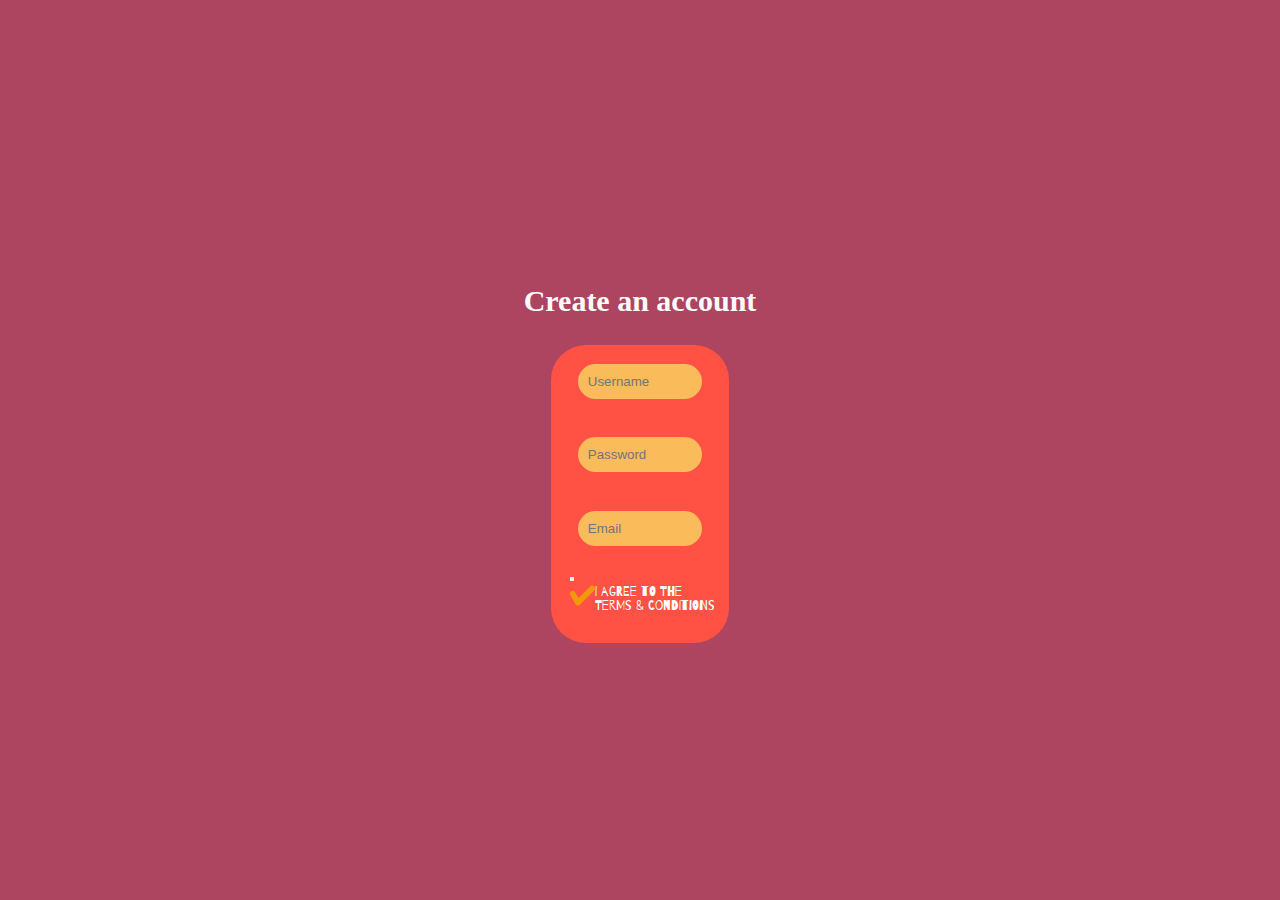
<file: account-page.html>
<!DOCTYPE html>
<html lang="en" dir="ltr">

<head>
    <meta charset="utf-8">
    <meta name="viewport" content="width=device-width, initial-scale=1.0">
    <link rel="stylesheet" href="resources/css/account-style.css">
    <link rel="preconnect" href="https://fonts.googleapis.com">
    <link rel="preconnect" href="https://fonts.gstatic.com" crossorigin>
    <link href="https://fonts.googleapis.com/css2?family=Barrio&display=swap" rel="stylesheet">
    <title>Wild Fried Clicker</title>
</head>

<body>

    <div class="exit-button-account">
        <a href="settings.html"><input type="image" name="button" src="resources/images/1EXIT CROSS.png"></a>
      </div>

    <div class="accountPage">
        <div class="title">
            <h1>Create an account</h1>
        </div>

        <div class="form-container">
            <form class="form">
                <label for="fname"></label>
                <input type="text" placeholder="Username" id="fname" name="fname">

                <label for="fpassword"></label>
                <input type="text" placeholder="Password" id="fpassword" name="fpassword">

                <label for="femail"></label>
                <input type="email" placeholder="Email" id="femail" name="femail">
            </form>

            <div class="check-container">
                <div class="button-check">
                    <div id="check-button-empty">

                        <button type="button"></button>
                        <img id="check" src="resources/images/1CHECK.png" alt="check button">
                    </div>


                    <div class="agree-text">
                        <p>I agree to the Terms & Conditions</p>
                    </div>

                </div>
            </div>

        </div>










</body>

</html>
</file>
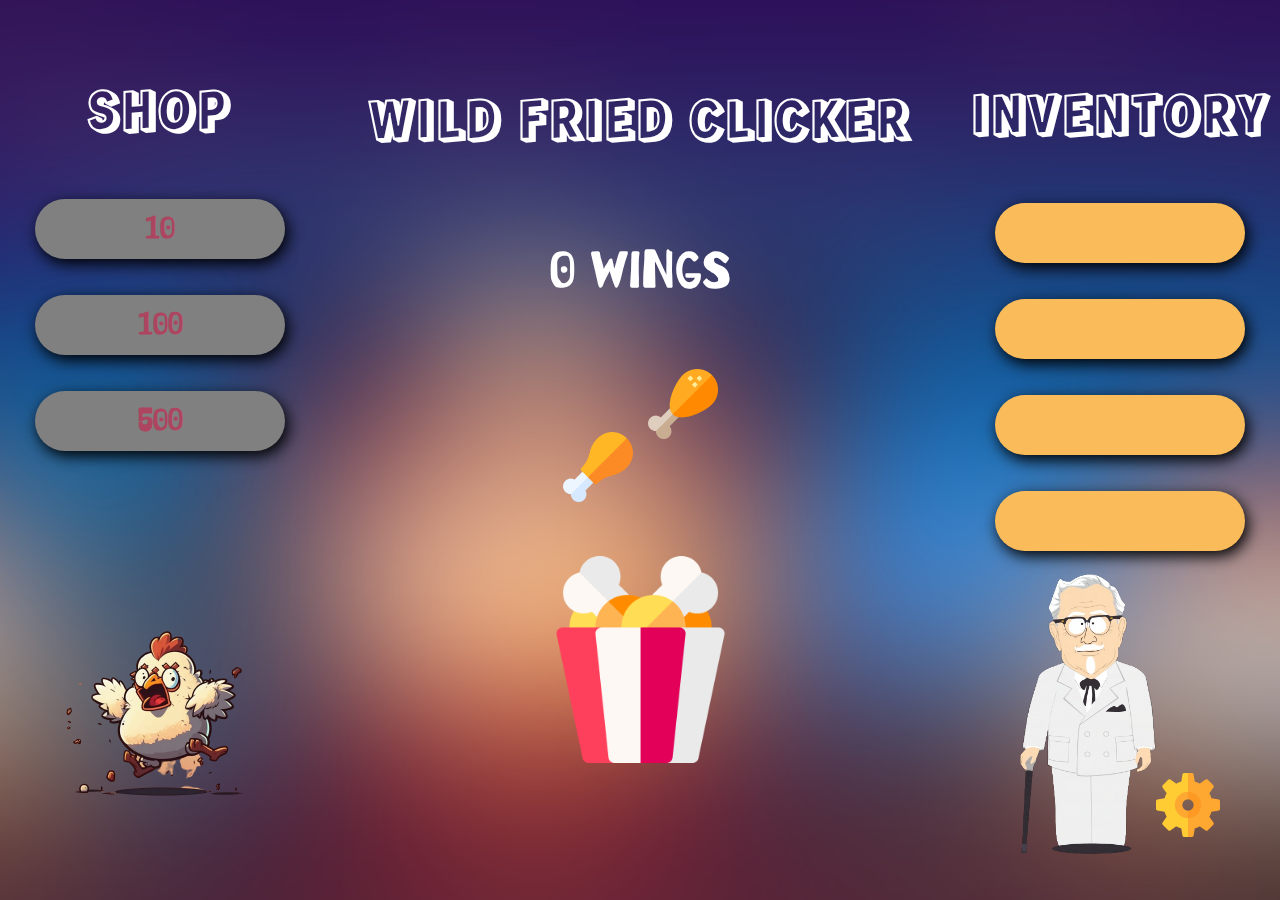
<file: main.html>
<!DOCTYPE html>
<html lang="en" dir="ltr">

<head>
  <meta charset="utf-8">
  <meta name="viewport" content="width=device-width, initial-scale=1.0">
  <link rel="stylesheet" href="resources/css/style.css">
  <link rel="preconnect" href="https://fonts.googleapis.com">
  <link rel="preconnect" href="https://fonts.gstatic.com" crossorigin>
  <link href="https://fonts.googleapis.com/css2?family=Barrio&display=swap" rel="stylesheet">
  <link rel="preconnect" href="https://fonts.googleapis.com">
  <link rel="preconnect" href="https://fonts.gstatic.com" crossorigin>
  <link href="https://fonts.googleapis.com/css2?family=Rampart+One&display=swap" rel="stylesheet">
  <title>Wild Fried Clicker</title>

</head>

<body>

  <div class="mainAndShop">

    <div class="mainPage" id="mainPage">

      <div class="navigationButtonsMain">
        <a href="shop.html"><input type="image" name="button" id="shopButton" src="resources/images/1BASKET.png"></a>
        <a href="inventory.html"><input type="image" name="button" id="invButton1" src="resources/images/1MONEY BAG.png"></a>
      </div>

      <div class="title">
        <h1 class="laptopTitleWFC">WILD FRIED CLICKER</h1>
      </div>

      <div class="wingsNumber">
        <h2 class="wingsNumber"><span id="wings_counter"></span> wings</h2>
      </div>

      <div class="fallingImages">
        <h2 class="firstPlusOne" id="firstPlus">+</h2>
        <img name="firstWing" src="resources/images/1tender.png" alt="tender">
        <h2 class="secondPlusOne" id="secondPlus">+</h2>
        <img name="secondWing" src="resources/images/1TENDER (1).png" alt="">
        <h2 class="thirdPlusOne" id="thirdPlus">+</h2>
      </div>

      <div class="bucket">
        <input id="bucket" type="image" name="bucket" src="resources/images/1BUCKET.png" alt="bucket">
      </div>

    </div>


    <div class="shopPage" id="shopPage">

      <div class="navigationButtonsMain">
        <a href="main.html"><input type="image" name="button" id="mainButton1" src="resources/images/gold.png"></a>
      </div>

      <div class="title">
        <h1>SHOP</h1>
      </div>

      <div class="goods">
        <div class="row" class="rowOne" id="facebookStr" name="shopRow">
          <h2>10</h2>
        </div>
        <div class="row" class="rowTwo" id="twitterStr" name="shopRow">
          <h2>100</h2>
        </div>
        <div class="row" class="rowThree" id="uberEatsStr" name="shopRow">
          <h2>500</h2>
        </div>
        <div class="row" class="rowFour" id="quizzStr" name="shopRow">
          <h2>1 000</h2>
        </div>
      </div>

      <div class="chicken">
        <img class="chicken" name="chickenImg" src="resources/images/chicken.png">
      </div>

    </div>

  </div>

  <div class="inventoryPage" id="inventoryPage">
    <div class="navigationButtonsMain">
      <a href="main.html"><input type="image" name="button" id="mainButton2" src="resources/images/gold.png"></a>
    </div>

    <div class="title">
      <h1>INVENTORY</h1>
    </div>

    <div class="goods">
      <div class="row" class="inventoryRow" class="rowOne">
        <img id="faceOne" class="faceImg" style="opacity: 0" src="resources/images/photos/elea.png" alt="">
        <img id="faceTwo" class="faceImg" style="opacity: 0" src="resources/images/photos/benoit.png" alt="">
        <img id="faceThree" class="faceImg" style="opacity: 0" src="resources/images/photos/maxime.png" alt="">
      </div>
      <div class="row" class="inventoryRow" class="rowTwo">
        <img id="faceFour" class="faceImg" style="opacity: 0" src="resources/images/photos/pierre.png" alt="">
        <img id="faceFive" class="faceImg" style="opacity: 0" src="resources/images/photos/souhael.png" alt="">
        <img id="faceSix" class="faceImg" style="opacity: 0" src="resources/images/photos/olesia.png" alt="">
      </div>
      <div class="row" class="inventoryRow" class="rowFour">
        <img id="faceSeven" class="faceImg" style="opacity: 0" src="resources/images/photos/leticia.png" alt="">
        <img id="faceEight" class="faceImg" style="opacity: 0" src="resources/images/photos/emillie.png" alt="">
        <img class="faceImg" style="opacity: 0" src="resources/images/photos/olesia.png" alt="">
      </div>
      <div class="row" class="inventoryRow" class="rowTwo">
        <img class="faceImg" style="opacity: 0" src="resources/images/photos/pierre.png" alt="">
        <img class="faceImg" style="opacity: 0" src="resources/images/photos/souhael.png" alt="">
        <img class="faceImg" style="opacity: 0" src="resources/images/photos/olesia.png" alt="">
      </div>
    </div>

    <div class="colonel">
      <img id="colonel" name="colonel" src="resources/images/colonel.webp" onclick="play()">
      <a href="settings.html"><img name="settingsMain" src="resources/images/1SETTINGS.png"></a>
    </div>
  </div>


  <div class="settingsPage" id="settingsPage">
    <div class="navigationButtonsMain">
      <a href="inventory.html"><input type="image" name="button" id="invButton2" src="resources/images/gold.png"></a>
    </div>

    <div class="title">
      <h1>Settings</h1>
    </div>

    <div class="goods">
      <div class="row" class="rowOne">
        <h2>Profile</h2>
      </div>
      <div class="row" class="rowTwo">
        <h2>Sound</h2>
      </div>
      <div class="row" class="rowThree">
        <h2>Notifications</h2>
      </div>
      <div class="row" class="rowFour">
        <h2>Credits</h2>
      </div>
    </div>

    <div class="chicken">
      <img name="chickenImg" src="resources/images/chicken.png">
    </div>
  </div>


  <script src="resources/js/main/gatherDom.js"></script>
  <script src="resources/js/main/variables.js"></script>
  <script src="resources/js/main/function.js"></script>
  <script src="resources/js/main/buttonAssociations.js"></script>
  <script src="resources/js/main/gameloop.js"></script>
  <script src="resources/js/main/animations.js"></script>


</body>

</html>
</file>
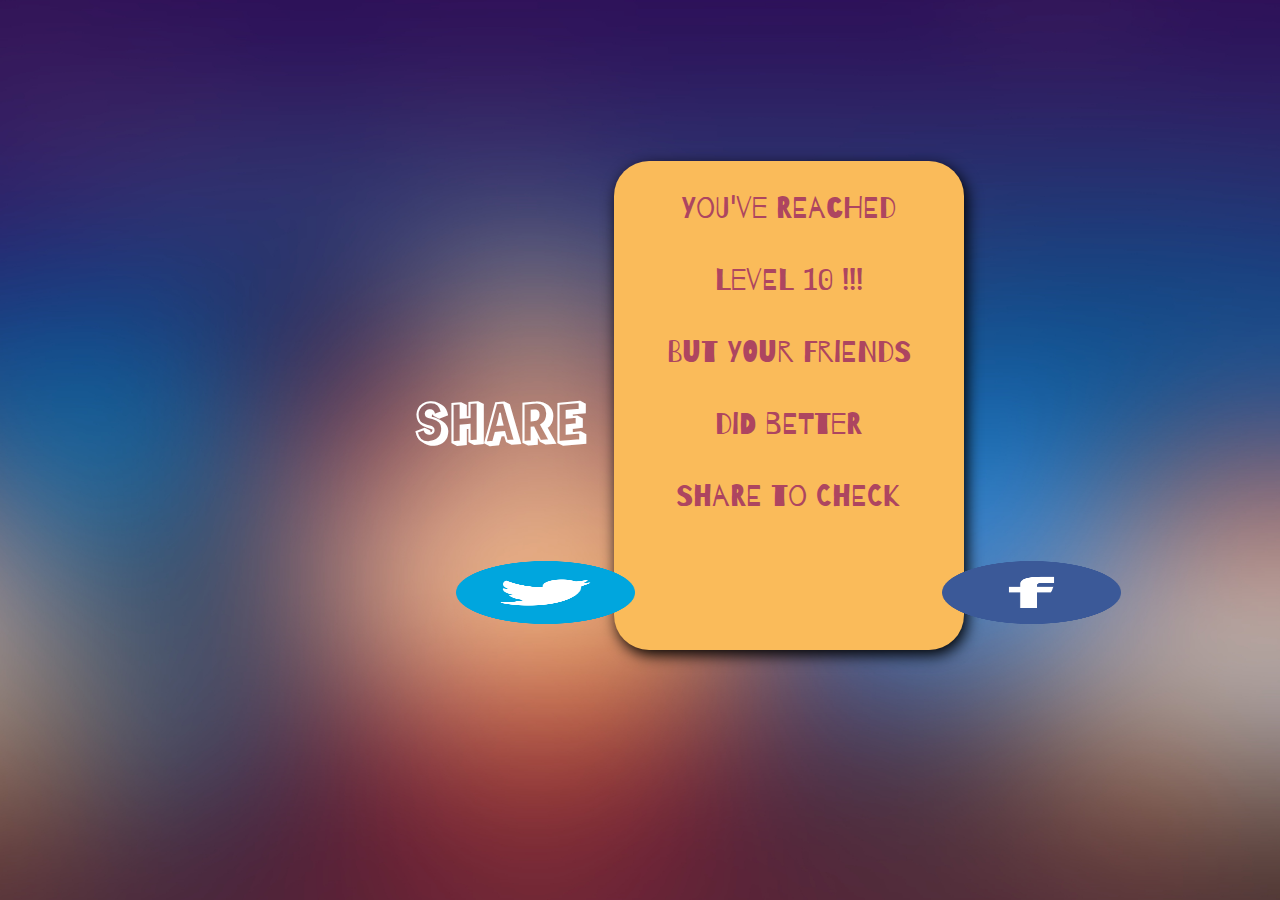
<file: share.html>
<!DOCTYPE html>
<html lang="en" dir="ltr">

<head>
  <meta charset="utf-8">
  <meta name="viewport" content="width=device-width, initial-scale=1.0">
  <link rel="stylesheet" href="resources/css/style.css">
  <link rel="preconnect" href="https://fonts.googleapis.com">
  <link rel="preconnect" href="https://fonts.gstatic.com" crossorigin>
  <link href="https://fonts.googleapis.com/css2?family=Barrio&display=swap" rel="stylesheet">
  <link rel="preconnect" href="https://fonts.googleapis.com">
  <link rel="preconnect" href="https://fonts.gstatic.com" crossorigin>
  <link href="https://fonts.googleapis.com/css2?family=Rampart+One&display=swap" rel="stylesheet">

  <title>Wild Fried Clicker</title>


</head>

<body>

  <div class="navigationButtonsMain">
    <a href="settings.html"><input type="image" name="button" src="resources/images/1EXIT CROSS.png"></a>
  </div>

  <div class="title">
    <h1>SHARE</h1>
  </div>

  <div class="goods">
    <div id="shareBox" class="row" class="rowOne">

       <p> You've reached </p>
       <p> Level 10 !!! </p>
       <p> But your friends </p>
       <p> did better </p>
       <p> Share to check </p>

       <div class="logoutButton">
         <a href = "https://www.twitter.com"><img id="twitter" name="twitter" src="resources/images/1LOGO TWITTER.png"></a>
         <a href = "https://www.facebook.com"><img id="faceBook" name="faceBook" src="resources/images/1LOGO FACEBOOK.png"></a>
       </div>

    </div>
  </div>




</body>

</html>
</file>
<file: resources/css/account-style.css>
/* VARIABLES */
:root {
    --backgroundLight: #0E9AA7;
    --backgroundClassic: #AD4560;
    --sectionColor: #FF5245;
    --accountSectionColor:#FF5245;
    --inputColor: #FABB5A;
    --textColor: #ffffff;
    --ptextColor: #ffffff;
    --ptextFont: 'Barrio', cursive;
    --textFont: 'Barrio', cursive;
    --title-Font: 'Rampart One', cursive;
    --h1Size: 35px;
    --h2Size: 30px;
}

/* COMMON STYLES */
* {
    padding: 0;
    margin: 0;
    box-sizing: border-box;
}

body {
    background-color: var(--backgroundClassic);
}

div.navigationButtonsMain {
    display: flex;
    justify-content: space-between;
    margin: 0 5vh 7vh 5vh;
}

input[name="button"],
input[name="button"] {
    width: 70px;
    height: auto;
}

h1 {
    color: var(--textColor);
    font-family: var(--textFont);
    font-size: var(--h1Size);
}

h2 {
    color: var(--textColor);
    font-family: var(--textFont);
    font-size: var(--h2Size);
}

div.title {
    display: flex;
    justify-content: center;
    margin: 5vh 5vh 3vh 5vh;
}

div.goods {
    display: flex;
    justify-content: center;
    align-items: center;
    flex-direction: column;
}

div.row {
    background-color: var(--sectionColor);
    width: 350px;
    height: 100px;
    border-radius: 35px;
    display: flex;
    justify-content: center;
    align-items: center;
    margin: auto auto 2vh auto;
}

img[name="chickenImg"] {
    height: 200px;
    width: auto;
}

/* MAIN STYLES */
div.mainPage {
    background-color: var(--backgroundLight);
    width: 100vw;
    height: 100vh;
}

div.wingsNumber {
    display: flex;
    justify-content: center;
}

div.fallingImages {
    display: flex;
    justify-content: center;
    margin: 10vh 5vh 10vh 5vh;
}

img[name="firstWing"] {
    height: 100px;
    width: auto;
    opacity: 0;
}

img[name="secondWing"] {
    height: 100px;
    width: auto;
}

.bucket {
    display: flex;
    justify-content: center;
    height: 25vh;
}

/* SHOP STYLES */
div.shopChicken {
    display: flex;
    justify-content: flex-end;
}

/* INVENTORY STYLES */
img.faceImg {
    height: 80px;
    width: auto;
}

div.colonel {
    display: flex;
    justify-content: center;
}

img[name="colonel"] {
    height: 200px;
    width: auto;
}

/* SETTINGS STYLES */





/* ACCOUNT STYLES */


.exit-account {
   display: flex;
   width:100%;
   margin-left:auto;
   margin-right:auto;
   margin-top:5vh;
   margin-bottom: 7vh;

}

#exit-account {
    margin-left: 35px;
}


div.title {
    display: flex;
    justify-content: center;
    margin: 5vh 1vh 3vh 1vh;

}



h1 {
    font-family: var(--title-Font);
    font-size: 34px;
}

.form-container {
    background-color:var(--accountSectionColor);
    display: flex;
    flex-direction: column;
    justify-content: center;
    width: 70%;
    border-radius: 35px;
    margin: auto auto 2vh auto;

}

.form {
    display: flex;
    flex-direction: column;
    justify-content: center;
    color: var(--textColor);

    height: 220px;
}

.label {
    display: flex;
    justify-content: center;
}

input {
    background-color: var(--inputColor);
    border: none;
    border-radius: 35px;
    padding: 10px;
    margin: 10px;
    width: 70%;
    margin: auto;
}

.check-container {
    display: flex;
    align-items:center;
    justify-content: center;
    margin:auto;
    width:90%;
}


.agree-text {
    padding-top:20px;
    margin:auto;
    font-family: var(--ptextFont);

}

p {
    font-size: 13px;
    color: var(--ptextColor);
    font-family: var(--ptextFont);

}

.button-check {
    display: flex;
    margin-left: 10px;
    margin-bottom: 30px;
}

#check {
    width: 25px;
    opacity: ;

}

.or-container {
    display: flex;
    justify-content: center;
}

.account-logos {
    display: flex;
    align-items: center;
    justify-content: space-evenly;

    width: 280px;
    margin: auto;
    margin-top: 20px;
    margin-bottom: 20px;
}

#logo-facebook-account {
    width: 60px;
}

#logo-twitter-account {
    width: 60px;
}





/* LAPTOP MEDIA QUERY */

@media screen and (min-width: 1200px) {

    body {
        display: flex;
        align-items: center;
        justify-content: center;
        width: 100vw;
        height: 100vh;
    }

    h1.laptopTitleWFC {
        margin: 5vh auto;
        font-size: 60px;
    }

    h1 {
        font-size: 30px;
    }

    h2 {
        font-size: 30px;
    }

    div.mainAndShop {
        display: flex;
        width: 75vw;
        height: 100vh;
        align-items: center;
        justify-content: center;
        flex-direction: row-reverse;
    }

    div.mainPage {
        width: 50vw;
        height: 100vh;
    }

    div.shopPage {
        width: 25vw;
        height: 100vh;
    }

    div.inventoryPage {
        width: 25vw;
        height: 100vh;
    }

    div.settingsPage {
        display: none;
    }

    div.bucket {
        display: flex;
        justify-content: center;
        height: 30vh;
    }

    div.row {
        width: 250px;
        height: 70px;
        margin: auto auto 2vh auto;
    }

    input[name="button"] {
        display: none;
    }

    img[name="firstWing"] {
        height: 120px;
        width: auto;
        opacity: 0;
    }

    img[name="chickenImg"] {
        height: 150px;
        width: auto;
        margin: 30px;
    }

    img[name="colonel"] {
        height: 160px;
        width: auto;
    }
}

img.faceImg {
    height: 60px;
    width: auto;
}












/* ANIMATION */
@keyframes shake {
    0% {
        transform: translate(1px, 1px) rotate(0deg);
    }

    10% {
        transform: translate(-1px, -2px) rotate(-3deg);
    }

    20% {
        transform: translate(-3px, 0px) rotate(3deg);
    }

    30% {
        transform: translate(3px, 2px) rotate(-3deg);
    }

    40% {
        transform: translate(1px, -1px) rotate(3deg);
    }

    50% {
        transform: translate(-1px, 2px) rotate(-3deg);
    }

    60% {
        transform: translate(-3px, 1px) rotate(3deg);
    }

    70% {
        transform: translate(3px, 1px) rotate(-3deg);
    }

    80% {
        transform: translate(-1px, -1px) rotate(3deg);
    }

    90% {
        transform: translate(1px, 2px) rotate(0deg);
    }

    100% {
        transform: translate(1px, -2px) rotate(-3deg);
    }
}

input[name="bucket"] {
    animation: shake;
    animation-duration: 0.60s;
    animation-iteration-count: 4;
}

input[name="bucket"]:hover {
    animation: shake;
    animation-duration: 0.60s;
    animation-iteration-count: infinite;
}
</file>
<file: resources/css/style.css>
/* VARIABLES */
:root {
  --numberColor: #AD4560;
  --rowColor: #FABB5A;
  --textColor: white;
  /* TEXT */
  --title-Font: 'Rampart One', cursive;
  --text-Font: 'Barrio', cursive;
  --h1Size: 30px;
  --h2Size: 30px;
}

/* COMMON STYLES */
* {
  padding: 0;
  margin: 0;
  box-sizing: border-box;
}

body {
  background: url("cafeBlur.jpg") no-repeat center center fixed;
  -webkit-background-size: cover;
  -moz-background-size: cover;
  -o-background-size: cover;
  background-size: cover;
}

div.navigationButtonsMain {
  display: flex;
  justify-content: space-between;
  margin: 3vh 5vh 4vh 3vh;
}

.arrow {
  transform: rotate(180deg);
  align-items: flex-end;
  margin: 3vh 5vh 4vh 5vh;
}

input[name="button"],
input[name="button"] {
  width: 70px;
  height: auto;
}

h1 {
  color: var(--textColor);
  font-family: var(--title-Font);
  font-size: var(--h1Size);
  margin: 40px auto 10px auto;
}

h2 {
  color: var(--textColor);
  font-family: var(--text-Font);
  font-size: var(--h2Size);
}

div.title {
  display: flex;
  justify-content: center;
  margin: 3vh 3vh 3vh 3vh;
}

div.goods {
  display: flex;
  justify-content: center;
  align-items: center;
  flex-direction: column;
  font-family: var(--text-Font);
}

div.goods h2 {
  color: var(--numberColor);
}

div.row {
  background-color: var(--rowColor);
  width: 350px;
  height: 100px;
  border-radius: 35px;
  display: flex;
  justify-content: center;
  align-items: center;
  margin: auto auto 2vh auto;
  box-shadow: 3px 5px 3px black;
}

div.row:hover {
  box-shadow: 5px 5px 7px black;
  border: 2px;
  border-color: crimson;
}

img[name="chickenImg"] {
  height: 200px;
  width: auto;
}

#logout {
  width: 15%;
  margin-top: 10%;
}

div.logout {
  display: flex;
  justify-content: center;
  align-items: center;
}

/* FIRST PAGE STYLES */
.firstPage {
  background: url("cafe.jpg") no-repeat center center fixed;
  -webkit-background-size: cover;
  -moz-background-size: cover;
  -o-background-size: cover;
  background-size: cover;
}

a:link {
  text-decoration: none;
}

.firstPageH2 {
  color: white;
  font-size: 5vh;
}

.firstPageDiv {
  background-color: var(--numberColor);
  border-radius: 35px;
  width: 70vw;
  height: 10vh;
  display: flex;
  align-items: center;
  justify-content: center;
  margin: 16vh auto auto auto;
  box-shadow: white 0px 22px 70px 4px;
}

.firstPageButton {
  width: 5vw;
}

/* MAIN STYLES */
div.wingsNumber {
  display: flex;
  justify-content: center;
  border-radius: 35px;
}

div.fallingImages {
  display: flex;
  justify-content: center;
  margin: 10vh auto auto auto;
}

img[name="firstWing"] {
  height: 70px;
  width: auto;
  margin: 7vh 0 5vh 0;
}

img[name="secondWing"] {
  height: 70px;
  width: auto;
}

.firstPlusOne {
  margin: 5vh 0 0 0;
  opacity: 0;
}

.secondPlusOne {
  opacity: 0;
}

.thirdPlusOne {
  margin: 10vh 0 0 0;
  opacity: 0;
}

.bucket {
  display: flex;
  justify-content: center;
  height: 20vh;
}

/* SHOP STYLES */
div.shopChicken {
  display: flex;
  justify-content: flex-end;
}

div[name="shopRow"]{
  background-color: grey;
}

#quizzStr {
  opacity: 0;
}

/* INVENTORY STYLES */
img.faceImg {
  height: 80px;
  width: auto;
}

#faceOne {
  opacity: 0;
}

#faceTwo {
  opacity: 0;
}

#faceThree {
  opacity: 0;
}

#faceFour {
  opacity: 0;
}

#faceFive {
  opacity: 0;
}

#faceSix {
  opacity: 0;
}

#faceSeven {
  opacity: 0;
}

#faceEight {
  opacity: 0;
}

div.colonel {
  display: flex;
  justify-content: space-around;
  align-items: center;
  margin: auto auto 15px 30%;
}

img[name="colonel"] {
  height: 200px;
  width: auto;
}

img.setting {
  display: flex;
  margin-top: 30%;
  width: 10vw;
  height: 5vh;
}

/* SETTINGS STYLES */
div.shopPage,
div.settingsPage,
div.inventoryPage {
  display: none;
}

img[name="settingsMain"] {
  width: 5vw;
  margin-top: 20vh;
}

/* SHARE STYLES */
#shareBox {
  display: flex;
  flex-direction: column;
  justify-content: center;
  height: auto;
  width: 350px;
  padding: 22px;
  gap: 30px;
}

#shareBox p {
  color: var(--numberColor);
  font-size: var(--h2Size);
  display: flex;
  flex-wrap: wrap;
  margin-top: 1vh;
}

.logoutButton {
  width: 100vw;
  display: flex;
  justify-content: space-evenly;
  margin-top: 2vh;
}

#twitter {
  height: 7vh;
  width: 14vw;
}

#faceBook {
  height: 7vh;
  width: 14vw;
}

/* ANIMATION */
/* HEART BEAT */


@-webkit-keyframes heartBeatPhoto {
  0% {
    transform: scale(1);
  }

  14% {
    transform: scale(3);
  }

  28% {
    transform: scale(1);
  }

  42% {
    transform: scale(3);
  }

  70% {
    transform: scale(1);
  }
}

@keyframes heartBeatPhoto {
  0% {
    transform: scale(1);
  }

  14% {
    transform: scale(3);
  }

  28% {
    transform: scale(1);
  }

  42% {
    transform: scale(3);
  }

  70% {
    transform: scale(1);
  }
}


.heartBeat {
  -webkit-animation: heartBeatPhoto 2s;
  animation: heartBeatPhoto 2s;
}

@-webkit-keyframes heartBeat {
  0% {
    transform: scale(1);
  }

  14% {
    transform: scale(1.3);
  }

  28% {
    transform: scale(1);
  }

  42% {
    transform: scale(1.3);
  }

  70% {
    transform: scale(1);
  }
}

@keyframes heartBeat {
  0% {
    transform: scale(1);
  }

  14% {
    transform: scale(1.3);
  }

  28% {
    transform: scale(1);
  }

  42% {
    transform: scale(1.3);
  }

  70% {
    transform: scale(1);
  }
}


.firstPageDiv {
  -webkit-animation: heartBeat 1s;
  animation: heartBeat 1s;
  animation-iteration-count: infinite;
}

input[name="bucket"]:hover {
  -webkit-animation: heartBeat 0.8s;
  animation: heartBeat 0.8s;
  animation-iteration-count: infinite;
}

input[name="bucket"]:active {
  opacity: 0;
}

.wobble {
  -webkit-animation: heartBeat 0.8s;
  animation: heartBeat 0.8s;
}

div[name="shopRow"]:hover {
  -webkit-animation: wobble 0.8s;
  animation: heartBeat 0.8s;
  background-color: white;
}

/* WOBBLE */
@-webkit-keyframes wobble {
  0% {
    transform: translateZ(0);
  }

  15% {
    transform: translate3d(-25%, 0, 0) rotate(-5deg);
  }

  30% {
    transform: translate3d(20%, 0, 0) rotate(3deg);
  }

  45% {
    transform: translate3d(-15%, 0, 0) rotate(-3deg);
  }

  60% {
    transform: translate3d(10%, 0, 0) rotate(2deg);
  }

  75% {
    transform: translate3d(-5%, 0, 0) rotate(-1deg);
  }

  to {
    transform: translateZ(0);
  }
}

@keyframes wobble {
  0% {
    transform: translateZ(0);
  }

  15% {
    transform: translate3d(-25%, 0, 0) rotate(-5deg);
  }

  30% {
    transform: translate3d(20%, 0, 0) rotate(3deg);
  }

  45% {
    transform: translate3d(-15%, 0, 0) rotate(-3deg);
  }

  60% {
    transform: translate3d(10%, 0, 0) rotate(2deg);
  }

  75% {
    transform: translate3d(-5%, 0, 0) rotate(-1deg);
  }

  to {
    transform: translateZ(0);
  }
}

img[name="colonel"]:hover {
  -webkit-animation: wobble 0.8s;
  animation: wobble 0.8s;
  animation-iteration-count: infinite;
}

.wobble {
  -webkit-animation: wobble 0.8s;
  animation: wobble 0.8s;
  animation-iteration-count: 3;
}

/* BOUNCE */
@keyframes bounce {
  50% {
    transform: translate(0, 25px);
  }
}

img[name="firstWing"] {
  animation: bounce 3s ease-out infinite;
}

img[name="secondWing"] {
  animation: bounce 3s ease-out infinite;
}

/*BLINK*/
@keyframes blink {
  0% {
    opacity: 0;
  }

  50% {
    opacity: 1;
  }

  100% {
    opacity: 0;
  }
}

.blinked {
  animation: blink 1s;
}

/* LAPTOP MEDIA QUERY */
@media screen and (min-width: 1200px) {
  .firstPageDiv {
    width: 20vw;
  }

  body {
    display: flex;
    align-items: center;
    justify-content: center;
    width: 100vw;
    height: 90vh;
  }

  h1.laptopTitleWFC {
    margin: 7vh auto;
    font-size: 50px;
  }

  h1 {
    color: var(--textColor);
    font-family: var(--title-Font);
    font-size: 50px;
  }

  h2 {
    font-size: 30px;
  }

  h2.wingsNumber {
    font-size: 50px;
  }

  div.mainAndShop {
    display: flex;
    width: 75vw;
    height: 100vh;
    justify-content: center;
    flex-direction: row-reverse;
  }

  div.mainPage {
    width: 50vw;
    height: 100vh;
  }

  div.shopPage {
    display: flex;
    justify-content: center;
    align-items: center;
    flex-direction: column;
    width: 25vw;
    height: 100vh;
  }

  div.inventoryPage {
    display: flex;
    justify-content: center;
    align-items: center;
    flex-direction: column;
    width: 25vw;
    height: 100vh;
  }

  div.settingsPage {
    display: none;
  }

  div.bucket {
    display: flex;
    justify-content: center;
    height: 23vh;
    margin: 1vh auto 10vh auto;
  }

  div.row {
    width: 250px;
    height: 60px;
    margin: 2vh auto 2vh auto;
    box-shadow: 3px 5px 15px black;
  }

  div.colonel {
    margin: auto 50px;
  }

  div.fallingImages {
    margin: 70px 50px auto 50px;
  }

  input[name="button"] {
    display: none;
  }

  img[name="firstWing"] {
    height: 70px;
    width: auto;
  }

  img[name="secondWing"] {
    height: 70px;
    width: auto;
  }

  img[name="chickenImg"] {
    height: 250px;
    width: auto;
    margin: 25px;
  }

  img[name="colonel"] {
    height: 280px;
    width: auto;
    margin: 5px auto 10px auto;
  }

  img.faceImg {
    height: 50px;
    width: 50px;
    margin: auto 10px;
  }
}
</file>
